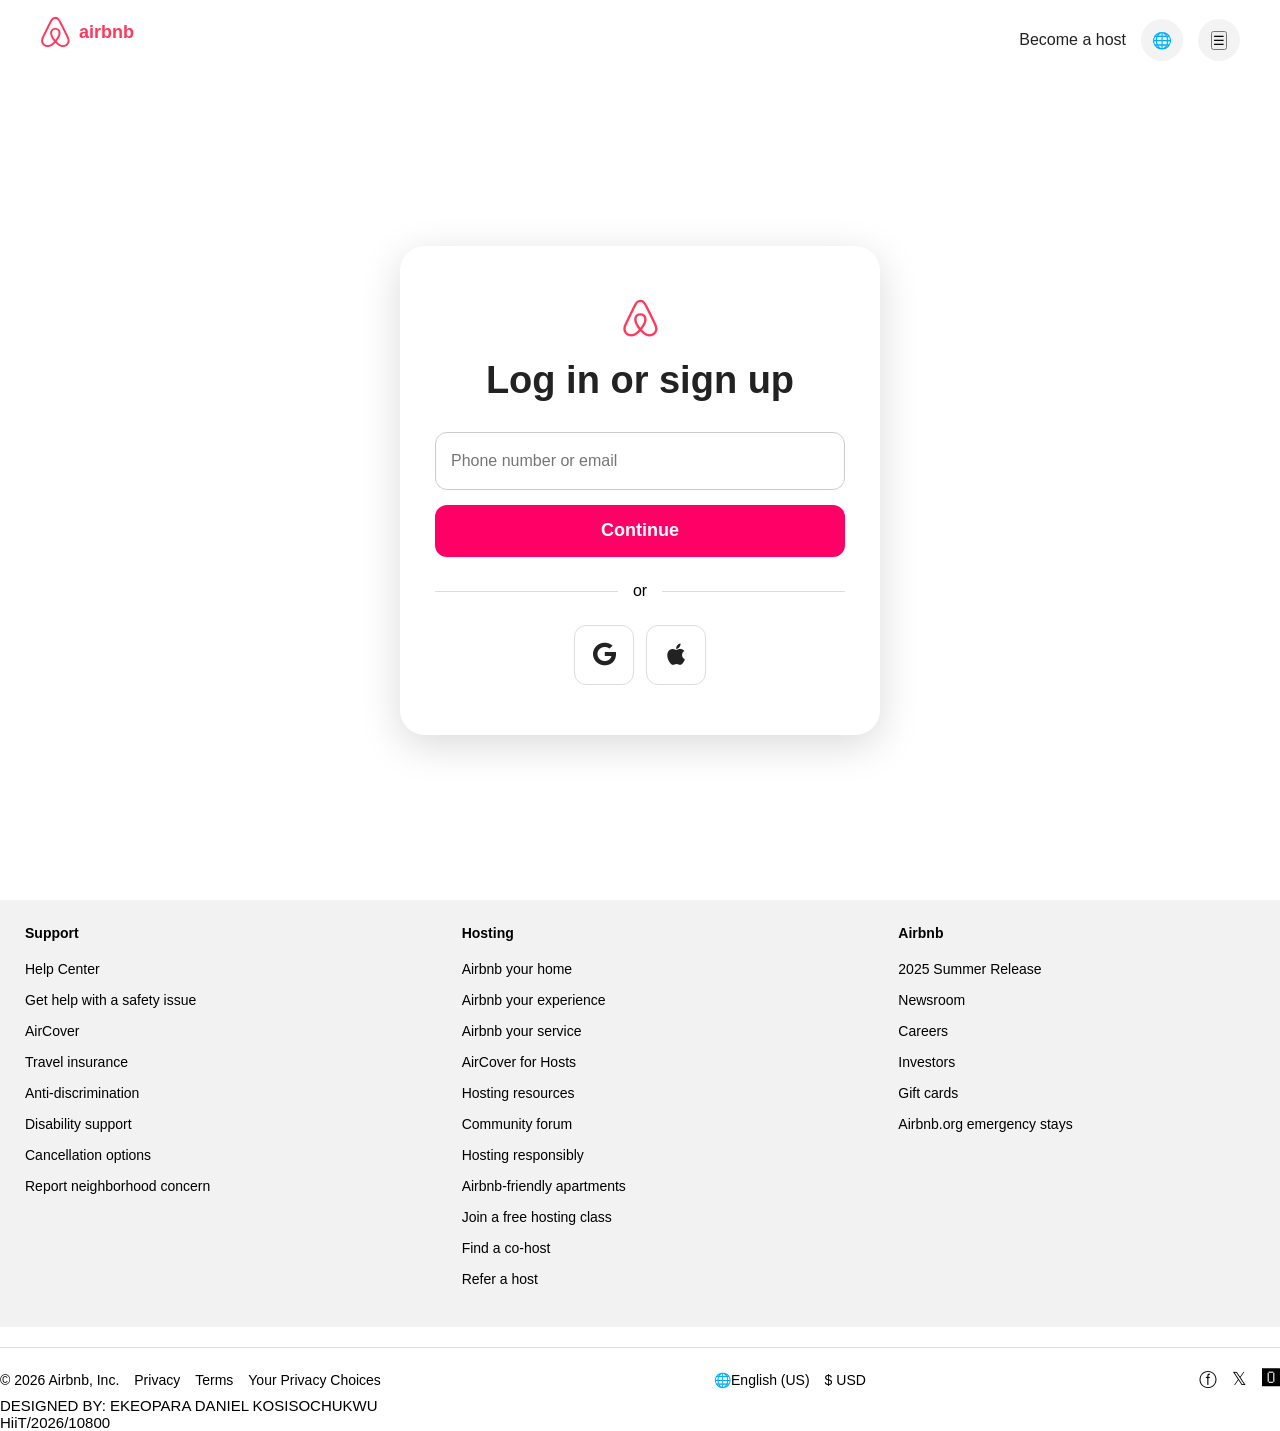
<file: LoginPage.html>
<!DOCTYPE html>
<html lang="en">
<head>
    <meta charset="UTF-8">
    <meta name="viewport" content="width=device-width, initial-scale=1.0">
    <title>Airbnb Login</title>
    <link rel="stylesheet" href="https://cdnjs.cloudflare.com/ajax/libs/font-awesome/6.4.0/css/all.min.css">
    <link rel="stylesheet" href="LoginPage.css">
    <link rel="icon" href="airbnb logo.jfif" >
</head>
<body>

    <header class="navbar">
        <div class="logo"> 
            <i class="fa-brands fa-airbnb"></i>
            <span>airbnb</span>
        </div>

        <div class="nav-right">
            <a href="#">Become a host</a>
            <div class="icon-circle">
                <span>🌐</span>
            </div>

            <div class="menu-circle">
                <button class="menu-btn">☰</button>
                    <div class="dropdown">
                        <a href="HelpCentrePage.html">Help Center</a>
                        <a href="#">Become a host</a>
                        <a href="#">Refer a host</a>
                        <a href="#">Find a co-host</a>
                        <a href="#">Gift cards</a>
                        <hr>
                        <a href="LoginPage.html">Login</a>
                        <a href="LoginPage.html">Sign Up</a>
                    </div>
            </div>
        </div>
    </header>

    <main class="hero">

        <div class="login-card">

            <div class="airbnb-icon">
                <i class="fa-brands fa-airbnb"></i>
            </div>
           
            <h1>Log in or sign up</h1>

            <input
                type="text"
                placeholder="Phone number or email">

            <button class="continue">
                <a href="LandingPage.html">Continue</a>
            </button>

            <div class="divider">
                <span>or</span>
            </div>

            <div class="social-login">
                <button class="social google">
                    <i class="fa-brands fa-google"></i>
                </button>

                <button class="social apple">
                    <i class="fa-brands fa-apple"></i>
                </button>
            </div>

        </div>

    </main>


    
 <footer>
  <div class="footer-container">
    <div class="footer-column">
      <h3>Support</h3>
      <p>Help Center</p>
      <p>Get help with a safety issue</p>
      <p>AirCover</p>
      <p>Travel insurance</p>
      <p>Anti-discrimination</p>
      <p>Disability support</p>
      <p>Cancellation options</p>
      <p>Report neighborhood concern</p>
    </div>
    <div class="footer-column">
      <h3>Hosting</h3>
      <p>Airbnb your home</p>
      <p>Airbnb your experience</p>
      <p>Airbnb your service</p>
      <p>AirCover for Hosts</p>
      <p>Hosting resources</p>
      <p>Community forum</p>
      <p>Hosting responsibly</p>
      <p>Airbnb-friendly apartments</p>
      <p>Join a free hosting class</p>
      <p>Find a co‑host</p>
      <p>Refer a host</p>
    </div>
    <div class="footer-column">
      <h3>Airbnb</h3>
      <p>2025 Summer Release</p>
      <p>Newsroom</p>
      <p>Careers</p>
      <p>Investors</p>
      <p>Gift cards</p>
      <p>Airbnb.org emergency stays</p>
    </div>
  </div>
   
     <div class="footer-bottom">
      <div class="left-side">
        <span>© 2026 Airbnb, Inc.</span>
        <span>Privacy</span>
        <span>Terms</span>
        <span>Your Privacy Choices</span>
      </div>
      <div class="right-side">
        <span>🌐English (US)</span>
        <span>$ USD</span>
      </div>
      <div class="icons">
        <span>ⓕ</span>
        <span>𝕏</span>
        <span>🅾</span>
      </div>
     </div>
 </footer>

<div class="ID">
    <p>DESIGNED BY: EKEOPARA DANIEL KOSISOCHUKWU</p>
    <p>HiiT/2026/10800</p>
</div>
</body>
</html>
</file>
<file: LoginPage.css>
*{
    margin:0;
    padding:0;
    box-sizing:border-box;
    font-family:Arial, Helvetica, sans-serif;
}

body{
    min-height:100vh;
    /* background:url('https://a0.muscache.com/im/pictures/AirbnbPlatformAssets/AirbnbPlatformAssets-signup-and-login/original/2d46d9a0-5218-4fa7-91da-356eb8bb130b.jpeg?im_w=2560&im_q=medq')
    center/cover no-repeat;
    */
}

.navbar{
    background:#fff;
    height:80px;
    display:flex;
    align-items:center;
    justify-content:space-between;
    padding:0 40px;
}

.logo{
    display:flex;
    align-items:center;
    gap:8px;
    color:#ff385c;
    font-size:18px;
    font-weight:bold;
}

.logo i{
    font-size:35px;
}

.nav-right{
    display:flex;
    align-items:center;
    gap:15px;
}

.nav-right a{
    text-decoration:none;
    color:#222;
    font-weight:500;
}

.icon-circle,
.menu-circle{
    width:42px;
    height:42px;
    border-radius:50%;
    background:#f3f3f3;
    display:flex;
    align-items:center;
    justify-content:center;
    cursor:pointer;
}


.dropdown{
  display: none;
  position: absolute;
  top: 42px;
  right:0;
  width: 250px;
  background: #fff;
  border-radius: 15px;
  box-shadow: 0 4px 15px rgba(0,0,0, 0.2);
  overflow: hidden
}

.dropdown a{
  display: block;
  padding: 12px 20px;
  text-decoration: none;
  color: #222;
}

.dropdown a:hover{
  background: #f5f5f5;
}

.menu-circle{
    position: relative;
}

.menu-circle:hover .dropdown{
  display: block;
}

.hero{
     background:url('https://a0.muscache.com/im/pictures/AirbnbPlatformAssets/AirbnbPlatformAssets-signup-and-login/original/2d46d9a0-5218-4fa7-91da-356eb8bb130b.jpeg?im_w=2560&im_q=medq')
    center/cover no-repeat;
    display:flex;
    justify-content:center;
    align-items:center;
    height:calc(100vh - 80px);
}

.login-card{
    width:480px;
    background:white;
    border-radius:25px;
    padding:50px 35px;
    text-align:center;
    box-shadow:0 10px 40px rgba(0,0,0,.15);
}

.airbnb-icon{
    color:#ff385c;
    font-size:42px;
    margin-bottom:15px;
}

.logo {
  position:relative;
  width: 120px;
  height: auto;
  margin-bottom: 16px}

.login-card h1{
    color:#222;
    margin-bottom:30px;
    font-size:38px;
}

.login-card input{
    width:100%;
    height:58px;
    border:1px solid #ccc;
    border-radius:12px;
    padding:0 15px;
    font-size:16px;
    margin-bottom:15px;
}

.continue{
    width:100%;
    height:52px;
    border:none;
    border-radius:12px;
    background:#ff0066;
    color:white;
    font-size:18px;
    font-weight:bold;
    cursor:pointer;
}
.continue a{
    text-decoration: none;
    color: white;
}

.continue a:hover{
    color: yellow;
}
.divider{
    margin:25px 0;
    position:relative;
}

.divider::before{
    content:"";
    position:absolute;
    left:0;
    top:50%;
    width:100%;
    height:1px;
    background:#ddd;
}

.divider span{
    background:#fff;
    padding:0 15px;
    position:relative;
    z-index:1;
}

.social-login{
    display:flex;
    justify-content:center;
    gap:12px;
}

.social{
    width:60px !important;
    height:60px !important;
    border-radius:12px !important;
    border:1px solid #ddd !important;
    background:white !important;
    color:#222 !important;
    font-size:24px;
}

.google:hover,
.apple:hover{
    background:#f5f5f5 !important;
}


/* TOP FOOTER */
.footer-container{
    background: #f2f2f2;
    /* padding: 50px 0; */
    display: grid;
    grid-template-columns: repeat(3, 1fr);
    gap: 80px;
    margin-bottom: 20px;
    padding: 25px;
}

.footer-column h3{
    font-size: 14px;
    margin-bottom: 20px;
}

.footer-column p{
    margin-bottom: 15px;
    color: black;
    cursor: pointer;
    font-size: 14px;
    font-weight: 400;
}

.footer-column p:hover{
    text-decoration: underline;
}

.footer-bottom{
    display: flex;
    justify-content: space-between;
    align-items: center;
    border-top: 1px solid #ddd;
    padding-top: 20px;
    flex-wrap: wrap; 
    grid-column: 1 / -1;
}

.left-side{
    display: flex;
    gap: 15px;
    flex-wrap: wrap;
    font-size: 14px;
    text-decoration: #222;
}

.right-side{
    display: flex;
    gap: 15px;
    align-items: center;
    font-size: 14px;
}

.icons{
    display:flex;
    gap: 15px;
    font-size: 18px;
}

/* My ID */
.ID{
  font-size: 15px;
  margin-top: 5px;
}
</file>
